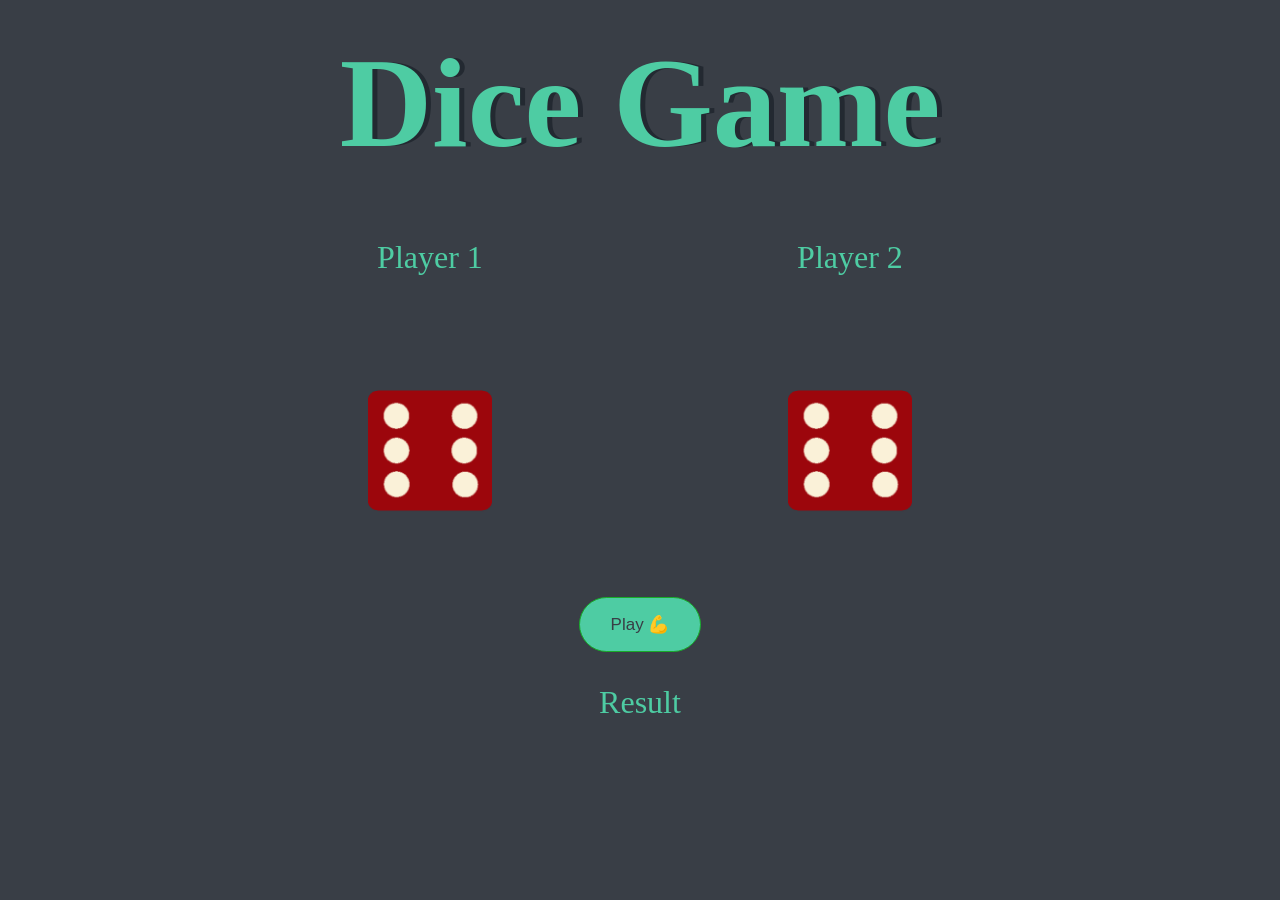
<file: index.html>
<!DOCTYPE html>
<html lang="en">
  <head>
    <meta charset="UTF-8" />
    <meta http-equiv="X-UA-Compatible" content="IE=edge" />
    <meta name="viewport" content="width=device-width, initial-scale=1.0" />
    <!-- Css link -->
    <link rel="stylesheet" href="game.css" />
    <title>Dicee 🎲</title>
  </head>
  <body>
    <div class="container">
      <h1 class="who-win">Dice Game</h1>

      <div class="dive">
        <p>Player 1</p>
        <img id="img1" src="images/dice6.png" alt="dice-photo" />
      </div>
      <div class="dive">
        <p>Player 2</p>
        <img id="img2" src="images/dice6.png" alt="dice-pohto" />
      </div>

      <button id="myButton">Play 💪</button>
      <p id="result">Result</p>
    </div>
    <!-- Javascript link-->
    <script src="game.js"></script>
  </body>
</html>
</file>
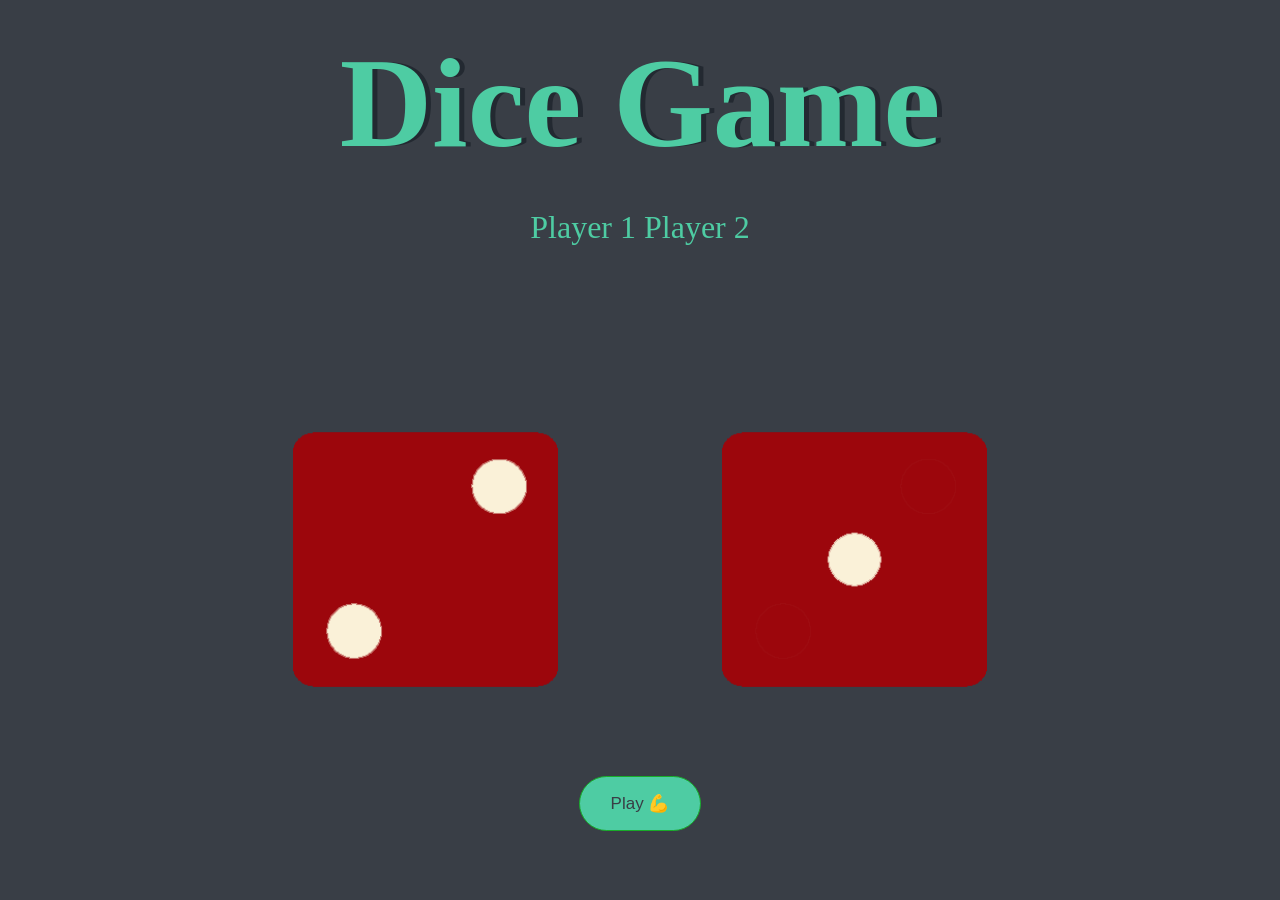
<file: play.html>
<!DOCTYPE html>
<html lang="en">
  <head>
    <meta charset="UTF-8" />
    <meta http-equiv="X-UA-Compatible" content="IE=edge" />
    <meta name="viewport" content="width=device-width, initial-scale=1.0" />
    <!-- Css link -->
    <link rel="stylesheet" href="game.css" />
    <title>Dicee</title>
  </head>
  <body>
    <div class="container">
      <h1>Dice Game</h1>
      <p><span>Player 1</span> <span>Player 2</span></p>

      <p class="who-win">&nbsp;</p>
      <img id="img1" src="images/dice2.png" alt="" />
      <img id="img2" src="images/dice1.png" alt="" />

      <button id="myButton">Play 💪</button>
    </div>
    <!-- Javascript link-->
    <script src="game.js"></script>
  </body>
</html>
</file>
<file: game.css>
body {
  background-color: #393e46;
}

h1 {
  margin: 30px;
  font-family: "Lobster", cursive;
  text-shadow: 5px 0 #232931;
  font-size: 8rem;
  color: #4ecca3;
}

p {
  font-size: 2rem;
  color: #4ecca3;
  font-family: "Indie Flower", cursive;
}

img {
  width: 30%;
  margin: 5rem;
}

.container {
  width: 70%;
  margin: auto;
  text-align: center;
}

#myButton {
  background-color: #4ecca3;
  border-radius: 28px;
  border: 1px solid #18ab29;
  display: inline-block;
  cursor: pointer;
  color: #393e46;
  font-family: Arial;
  font-size: 17px;
  padding: 16px 31px;
  text-decoration: none;
}
#myButton:hover {
  background-color: #393e46;
  color: #4ecca3;
}
#myButton:active {
  position: relative;
  top: 1px;
}

.dive {
  display: inline-block;
}

.change {
  font-size: 4rem;
}
</file>
